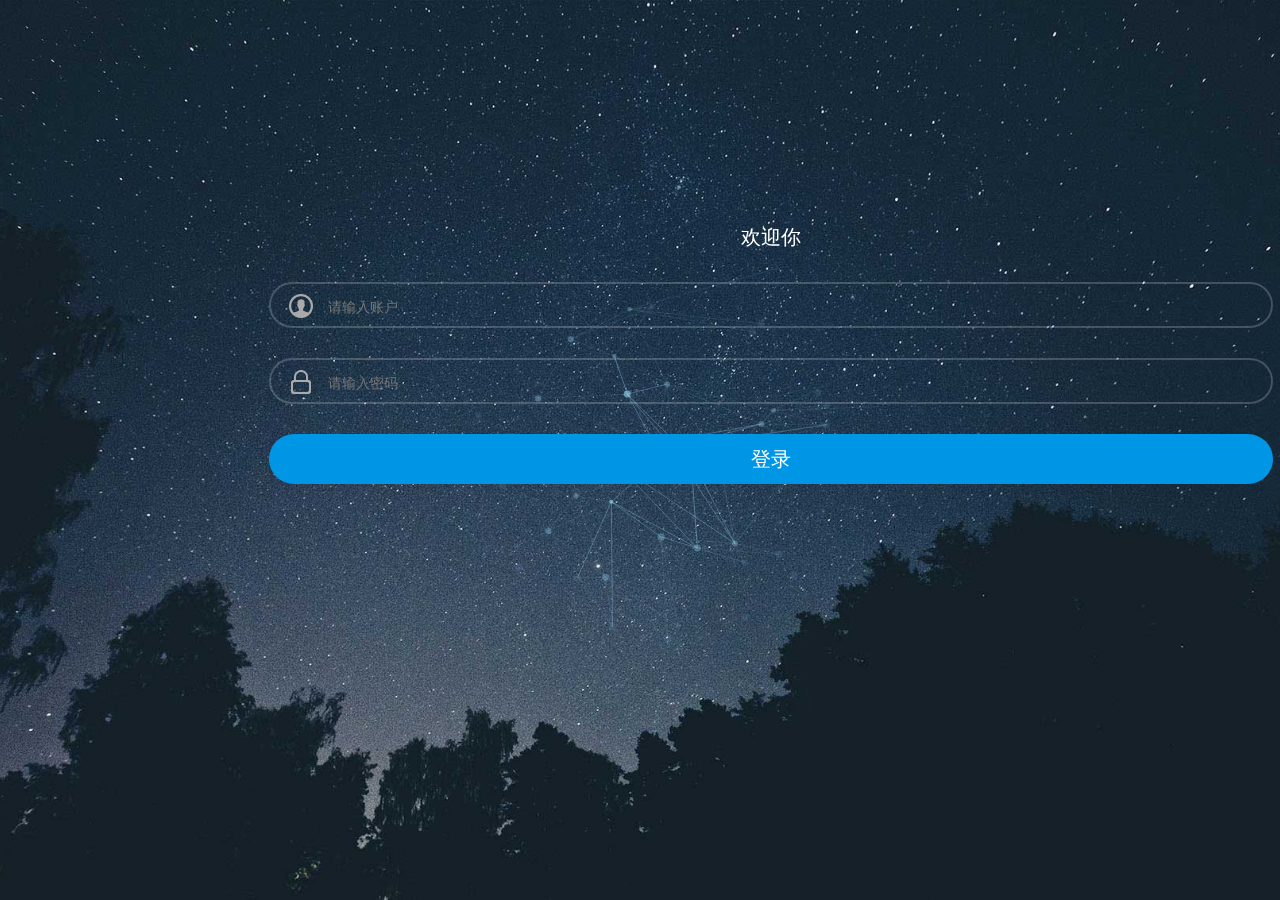
<file: HTML/index.html>
<!DOCTYPE html>
<html lang="en" class="no-js">

<head>

    <meta charset="UTF-8" />
    <meta http-equiv="X-UA-Compatible" content="IE=edge">
    <meta name="viewport" content="width=device-width, initial-scale=1">
    <title>login</title>
    <link rel="stylesheet" type="text/css" href="css/normalize.css" />
    <link rel="stylesheet" type="text/css" href="css/demo.css" />
    <!--必要样式-->
    <link rel="stylesheet" type="text/css" href="css/component.css" />
    <!--[if IE]>
<script src="HTML/js/html5.js"></script>
<![endif]-->
</head>

<body onkeydown="AUTO_KeyClick();">
    <div class="container demo-1">
        <div class="content">
            <div id="large-header" class="large-header">
                <canvas id="demo-canvas"></canvas>
                <div class="logo_box">
                    <h3>欢迎你</h3>
                    <form action="#" name="f" method="post">
                        <div class="input_outer">
                            <span class="u_user"></span>
                            <input name="logname" class="text" style="color: #FFFFFF !important" type="text" id="usr" placeholder="请输入账户">
                        </div>
                        <div class="input_outer">
                            <span class="us_uer"></span>
                            <input name="logpass" class="text" style="color: #FFFFFF !important; position:absolute; z-index:100;" value="" id="pwd" type="password" placeholder="请输入密码">
                        </div>
                        <div class="mb2"><a class="act-but submit" onclick="Register_Button(1)" id="Register" style="color: #FFFFFF">登录</a></div>
                    </form>
                </div>
            </div>
        </div>
    </div>
    <!-- /container -->
    <script src="js/TweenLite.min.js"></script>
    <script src="js/EasePack.min.js"></script>
    <script src="js/rAF.js"></script>
    <script src="js/demo-1.js"></script>
    <script src="js/test.js"></script>

    <div style="text-align:center;">
    </div>
</body>

</html>
</file>
<file: HTML/css/demo.css>
*, *:after, *:before { -webkit-box-sizing: border-box; box-sizing: border-box; }
.clearfix:before, .clearfix:after { content: ''; display: table; }
.clearfix:after { clear: both; }

body {
	background: #fff;
	color: #383a3c;
	font-weight: 400;
	font-size: 1em;
	line-height: 1.25;
	font-family: 'Raleway', Calibri, Arial, sans-serif;
}

a, button {
	outline: none;
}

a {
	color: #566473;
	text-decoration: none;
}

a:hover, a:focus {
	color: #34495e;
}

section {
	padding: 1em;
	text-align: center;
}

p.ref {
	text-align: center;
	padding: 2em 1em;
}
</file>
<file: HTML/css/component.css>
/* Header */

.large-header {
    position: relative;
    width: 100%;
    background: #333;
    overflow: hidden;
    background-size: cover;
    background-position: center center;
    z-index: 1;
}

.demo-1 .large-header {
    background-image: url('../img/demo-1-bg.jpg');
}

.logo_box {
    width: 1004px;
    /* height: 300px; */
    /* padding: 50px; */
    color: #EEE;
    position: absolute;
    left: 21%;
    top: 23%;
    /* margin-left: -520px; */
    /* margin-top: -160px; */
}

.logo_box h3 {
    text-align: center;
    height: 20px;
    font: 20px "microsoft yahei", Helvetica, Tahoma, Arial, "Microsoft jhengHei", sans-serif;
    color: #FFFFFF;
    height: 20px;
    line-height: 20px;
    padding: 0 0 35px 0;
}

.forms {
    width: 280px;
    height: 485px;
}

.logon_inof {
    width: 100%;
    min-height: 450px;
    padding-top: 35px;
    position: relative;
}

.input_outer {
    height: 46px;
    padding: 0 5px;
    margin-bottom: 30px;
    border-radius: 50px;
    position: relative;
    border: rgba(255, 255, 255, 0.2) 2px solid !important;
}

.u_user {
    width: 25px;
    height: 25px;
    background: url(../img/login_ico.png);
    background-position: -125px 0;
    position: absolute;
    margin: 10px 13px;
}

.us_uer {
    width: 25px;
    height: 25px;
    background-image: url(../img/login_ico.png);
    background-position: -125px -34px;
    position: absolute;
    margin: 10px 13px;
}

.l-login {
    position: absolute;
    z-index: 1;
    left: 50px;
    top: 0;
    height: 46px;
    font: 14px "microsoft yahei", Helvetica, Tahoma, Arial, "Microsoft jhengHei";
    line-height: 46px;
}

.text {
    width: 220px;
    height: 46px;
    outline: none;
    display: inline-block;
    font: 14px "microsoft yahei", Helvetica, Tahoma, Arial, "Microsoft jhengHei";
    margin-left: 50px;
    border: none;
    background: none;
    line-height: 46px;
}


/*///*/

.mb2 {
    margin-bottom: 20px
}

.mb2 a {
    text-decoration: none;
    outline: none;
}

.submit {
    padding: 15px;
    margin-top: 20px;
    display: block;
}

.act-but {
    line-height: 20px;
    text-align: center;
    font-size: 20px;
    border-radius: 50px;
    background: #0096e6;
}
</file>
